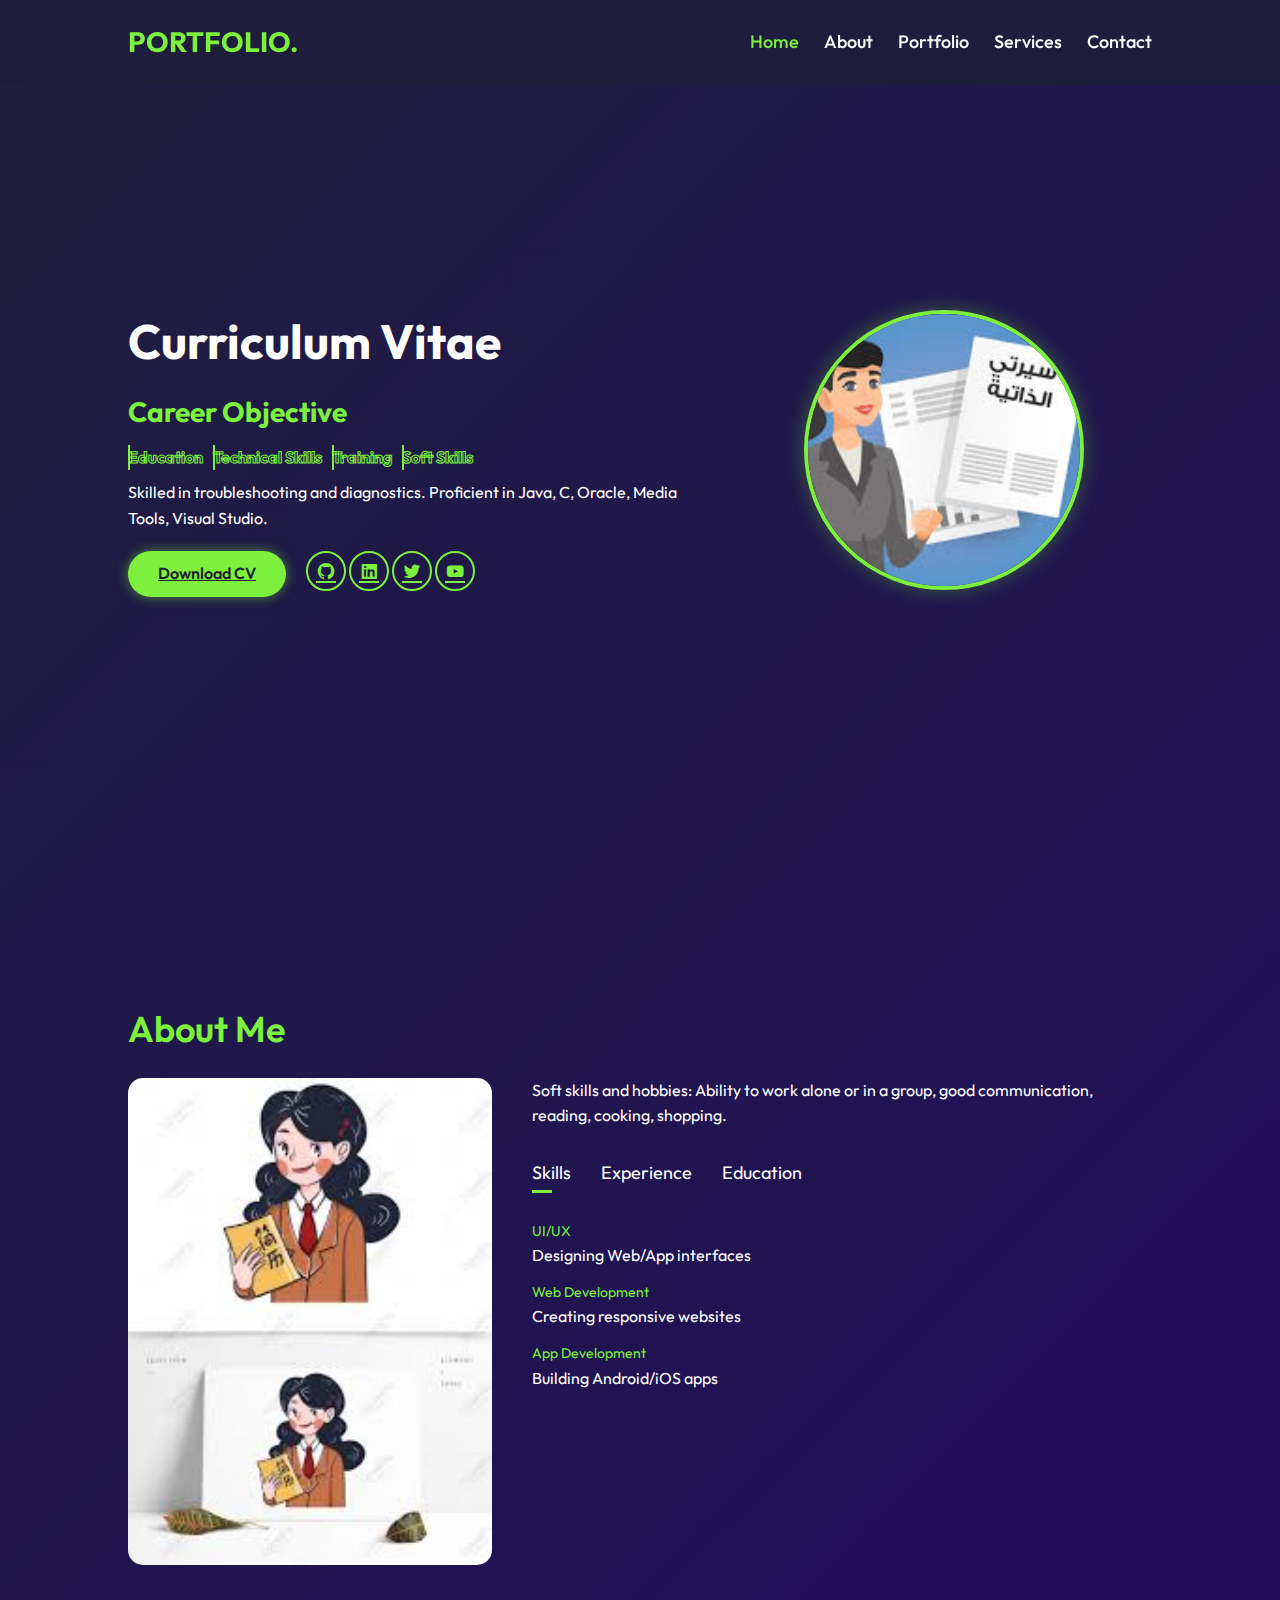
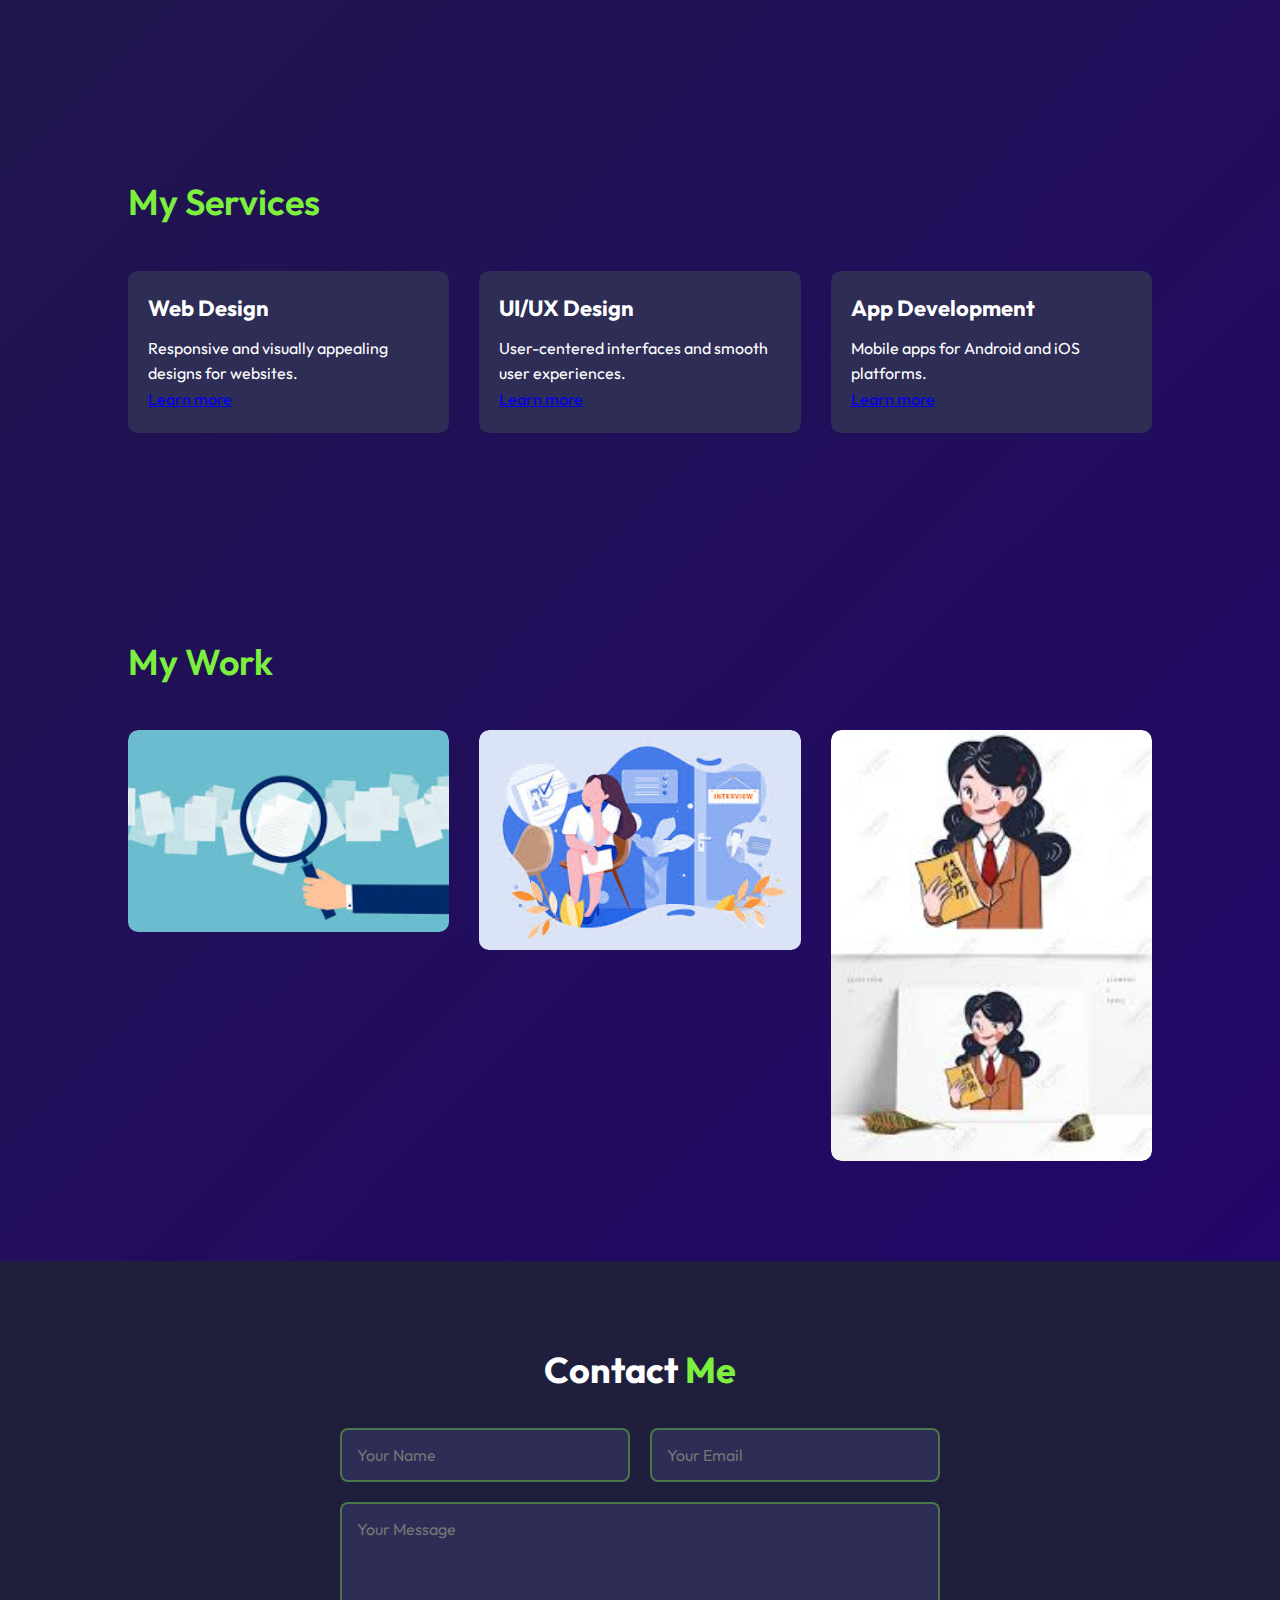
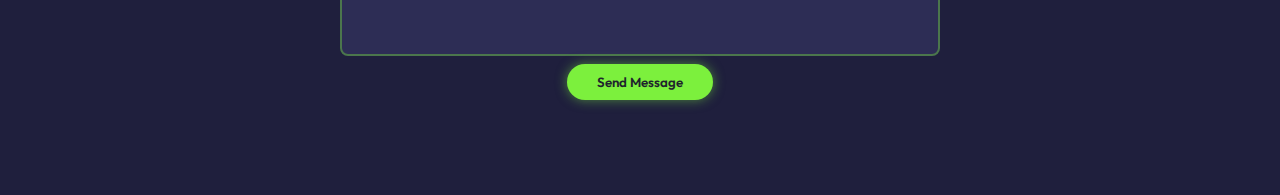
<file: index.html>
<!DOCTYPE html>
<html lang="en">
<head>
  <meta charset="UTF-8" />
  <meta name="viewport" content="width=device-width, initial-scale=1.0"/>
  <title>Modern CV Portfolio</title>
  <link rel="stylesheet" href="style.css" />
  <link href='https://unpkg.com/boxicons@2.1.4/css/boxicons.min.css' rel='stylesheet'>
  <link href="https://fonts.googleapis.com/css2?family=Outfit:wght@400;600;700&display=swap" rel="stylesheet">
</head>
<body>

  <!-- Navigation -->
  <nav class="navbar">
    <a href="#" class="logo">Portfolio.</a>
    <ul>
      <li><a class="link active" href="#home">Home</a></li>
      <li><a class="link" href="#about">About</a></li>
      <li><a class="link" href="#portfolio">Portfolio</a></li>
      <li><a class="link" href="#services">Services</a></li>
      <li><a class="link" href="#contact">Contact</a></li>
    </ul>
  </nav>

  <!-- Home Section -->
  <section class="home" id="home">
    <div class="home-info">
      <h1>Curriculum Vitae</h1>
      <h2>Career Objective</h2>
      <div class="animated-tags">
        <span data-text="Education" style="--i:1;">Education</span>
        <span data-text="Technical Skills" style="--i:2;">Technical Skills</span>
        <span data-text="Training" style="--i:3;">Training</span>
        <span data-text="Soft Skills" style="--i:4;">Soft Skills</span>
      </div>
      <p>Skilled in troubleshooting and diagnostics. Proficient in Java, C, Oracle, Media Tools, Visual Studio.</p>

      <div class="btn-sci">
        <a href="#" class="btn">Download CV</a>
        <div class="sci">
          <a href="#"><i class='bx bxl-github'></i></a>
          <a href="#"><i class='bx bxl-linkedin-square'></i></a>
          <a href="#"><i class='bx bxl-twitter'></i></a>
          <a href="#"><i class='bx bxl-youtube'></i></a>
        </div>
      </div>
    </div>

    <div class="home-img">
      <div class="img-box">
        <img src="cv3.jpg" alt="Profile">
      </div>
    </div>
  </section>

  <!-- About Section -->
  <section id="about">
    <div class="container">
      <h2 class="sub-title">About Me</h2>
      <div class="row">
        <div class="about-col-1">
          <img src="cv55.jpg" alt="About Me">
        </div>
        <div class="about-col-2">
          <p>Soft skills and hobbies: Ability to work alone or in a group, good communication, reading, cooking, shopping.</p>

          <div class="tab-titles">
            <p class="tab-links active-link" onclick="opentab('skills', event)">Skills</p>
            <p class="tab-links" onclick="opentab('experience', event)">Experience</p>
            <p class="tab-links" onclick="opentab('education', event)">Education</p>
          </div>

          <div class="tab-contents active-tab" id="skills">
            <ul>
              <li><span>UI/UX</span><br>Designing Web/App interfaces</li>
              <li><span>Web Development</span><br>Creating responsive websites</li>
              <li><span>App Development</span><br>Building Android/iOS apps</li>
            </ul>
          </div>

          <div class="tab-contents" id="experience">
            <ul>
              <li><span>2020 - Present</span><br>UI/UX Designer at XYZ</li>
              <li><span>2022</span><br>Web Developer at ABC</li>
              <li><span>2018</span><br>Intern at TechCorp</li>
            </ul>
          </div>

          <div class="tab-contents" id="education">
            <ul>
              <li><span>2019</span><br>B.Sc. in Computer Science</li>
              <li><span>2022</span><br>Full Stack Developer Course</li>
              <li><span>2023</span><br>UI/UX Design Certification</li>
            </ul>
          </div>
        </div>
      </div>
    </div>
  </section>

  <!-- Services Section -->
  <section id="services">
    <div class="container">
      <h2 class="sub-title">My Services</h2>
      <div class="services-list">
        <div>
          <h3>Web Design</h3>
          <p>Responsive and visually appealing designs for websites.</p>
          <a href="#">Learn more</a>
        </div>
        <div>
          <h3>UI/UX Design</h3>
          <p>User-centered interfaces and smooth user experiences.</p>
          <a href="#">Learn more</a>
        </div>
        <div>
          <h3>App Development</h3>
          <p>Mobile apps for Android and iOS platforms.</p>
          <a href="#">Learn more</a>
        </div>
      </div>
    </div>
  </section>

  <!-- Portfolio Section -->
  <section id="portfolio">
    <div class="container">
      <h2 class="sub-title">My Work</h2>
      <div class="work-list">
        <div class="work">
          <img src="cont55.jpg" alt="Work 1">
          <div class="layer">
            <h3>Social Media App</h3>
            <p>Connects you with talented people around the world.</p>
            <a href="#"><i class='bx bx-link-external'></i></a>
          </div>
        </div>

        <div class="work">
          <img src="cvv2.jpg" alt="Work 2">
          <div class="layer">
            <h3>Music App</h3>
            <p>Stream music and connect with artists worldwide.</p>
            <a href="#"><i class='bx bx-link-external'></i></a>
          </div>
        </div>

        <div class="work">
          <img src="cv55.jpg" alt="Work 3">
          <div class="layer">
            <h3>Online Shopping App</h3>
            <p>Shop products globally with ease and security.</p>
            <a href="#"><i class='bx bx-link-external'></i></a>
          </div>
        </div>
      </div>
    </div>
  </section>

  <!-- Contact Section -->
 <section class="contact" id="contact">
  <h2>Contact <span>Me</span></h2>
  <form id="contactForm">
    <div class="input-group">
      <input type="text" name="name" id="name" placeholder="Your Name" required>
      <input type="email" name="email" id="email" placeholder="Your Email" required>
    </div>
    <textarea name="message" id="message" rows="6" placeholder="Your Message" required></textarea>
    <button type="submit" class="btn">Send Message</button>
    <p id="form-status"></p> <!-- ✅ Add this line -->
  </form>
</section>

<script src="https://cdn.emailjs.com/dist/email.min.js"></script>
<script>
  (function() {
    emailjs.init("uBChcjJWC1CMb2XgS"); // ✅ Your actual PUBLIC KEY
  })();

  document.getElementById("contactForm").addEventListener("submit", function(e) {
    e.preventDefault();

    const formStatus = document.getElementById("form-status");

    emailjs.sendForm("service_qe9jlwk", "template_prh34aq", this)
      .then(() => {
        formStatus.textContent = "✅ Message sent successfully!";
        formStatus.style.color = "#7cf03d"; // green
        this.reset();
      }, (error) => {
        formStatus.textContent = "❌ Failed to send message. Please try again.";
        formStatus.style.color = "red";
        console.error("EmailJS error:", error);
      });
  });
</script>





</body>
</html>
</file>
<file: style.css>
/* Reset and Base Styles */
* {
  margin: 0;
  padding: 0;
  box-sizing: border-box;
  font-family: 'Outfit', sans-serif;
}

body {
  background: linear-gradient(135deg, #1f1f3d, #23036e);
  color: #fff;
  line-height: 1.6;
  scroll-behavior: smooth;
}

/* Navbar */
.navbar {
  position: fixed;
  top: 0;
  width: 100%;
  padding: 20px 10%;
  background: rgba(30, 30, 60, 0.9);
  display: flex;
  justify-content: space-between;
  align-items: center;
  z-index: 1000;
  backdrop-filter: blur(8px);
}

.logo {
  font-size: 28px;
  font-weight: 700;
  color: #7cf03d;
  text-transform: uppercase;
  text-decoration: none;
}

.navbar ul {
  display: flex;
  gap: 25px;
  list-style: none;
}

.link {
  color: #ffffff;
  text-decoration: none;
  font-size: 18px;
  font-weight: 500;
  transition: 0.3s ease;
}

.link:hover,
.link.active {
  color: #7cf03d;
}

/* Home */
section {
  padding: 100px 10%;
}

.home {
  display: flex;
  align-items: center;
  justify-content: space-between;
  min-height: 100vh;
  gap: 40px;
  flex-wrap: wrap;
}

.home-info {
  flex: 1 1 450px;
}

.home-info h1 {
  font-size: 48px;
  margin-bottom: 10px;
}

.home-info h2 {
  font-size: 28px;
  color: #7cf03d;
  margin: 10px 0;
}

.animated-tags {
  display: flex;
  flex-wrap: wrap;
  gap: 10px;
  margin: 10px 0;
}

.animated-tags span {
  position: relative;
  color: transparent;
  -webkit-text-stroke: 1px #7cf03d;
  font-weight: bold;
  animation: display-text 16s linear infinite;
  animation-delay: calc(-4s * var(--i));
}

.animated-tags span::before {
  content: attr(data-text);
  position: absolute;
  color: #7cf03d;
  border-right: 2px solid #7cf03d;
  overflow: hidden;
  white-space: nowrap;
  width: 0;
  animation: fill-text 4s linear infinite;
}

@keyframes fill-text {
  0%, 10% { width: 0; }
  70%, 90% { width: 100%; }
}

.btn-sci {
  margin-top: 20px;
  display: flex;
  gap: 20px;
  flex-wrap: wrap;
}

.btn {
  background: #7cf03d;
  color: #1f242d;
  padding: 10px 30px;
  border-radius: 30px;
  font-weight: 600;
  transition: 0.3s ease;
  border: none;
  box-shadow: 0 0 12px #7cf03d80;
  cursor: pointer;
}

.btn:hover {
  background: transparent;
  color: #7cf03d;
  border: 2px solid #7cf03d;
}

.sci a {
  display: inline-flex;
  align-items: center;
  justify-content: center;
  width: 40px;
  height: 40px;
  border: 2px solid #7cf03d;
  border-radius: 50%;
  color: #7cf03d;
  font-size: 20px;
  transition: 0.3s;
}

.sci a:hover {
  background: #7cf03d;
  color: #1f1f1f;
}

/* Home Image */
.home-img {
  flex: 1 1 300px;
  display: flex;
  justify-content: center;
}

.img-box {
  width: 280px;
  height: 280px;
  border-radius: 50%;
  overflow: hidden;
  border: 4px solid #7cf03d;
  box-shadow: 0 0 20px #7cf03d50;
}

.img-box img {
  width: 100%;
  height: 100%;
  object-fit: cover;
}

/* About */
#about {
  color: #fff;
}

.row {
  display: flex;
  flex-wrap: wrap;
  gap: 40px;
}

.about-col-1 {
  flex: 1 1 35%;
}

.about-col-1 img {
  width: 100%;
  border-radius: 15px;
}

.about-col-2 {
  flex: 1 1 60%;
}

.sub-title {
  font-size: 36px;
  font-weight: 600;
  margin-bottom: 20px;
  color: #7cf03d;
}

.tab-titles {
  display: flex;
  gap: 30px;
  margin: 30px 0;
}

.tab-links {
  font-size: 18px;
  cursor: pointer;
  position: relative;
}

.tab-links::after {
  content: '';
  width: 0;
  height: 3px;
  background: #7cf03d;
  position: absolute;
  left: 0;
  bottom: -5px;
  transition: 0.5s;
}

.tab-links.active-link::after {
  width: 50%;
}

.tab-contents {
  display: none;
}

.tab-contents.active-tab {
  display: block;
}

.tab-contents ul li {
  list-style: none;
  margin-bottom: 10px;
}

.tab-contents ul li span {
  color: #7cf03d;
  font-size: 14px;
}

/* Services */
#services .services-list {
  display: grid;
  grid-template-columns: repeat(auto-fit, minmax(250px, 1fr));
  gap: 30px;
  margin-top: 40px;
}

.services-list div {
  background: #2d2d55;
  padding: 20px;
  border-radius: 10px;
  transition: 0.3s;
}

.services-list div:hover {
  background: #7cf03d;
  color: #1f1f1f;
}

.services-list h3 {
  margin-bottom: 10px;
  font-size: 22px;
}

/* Portfolio */
#portfolio .work-list {
  display: grid;
  grid-template-columns: repeat(auto-fit, minmax(250px, 1fr));
  gap: 30px;
  margin-top: 40px;
}

.work {
  position: relative;
  overflow: hidden;
  border-radius: 10px;
}

.work img {
  width: 100%;
  display: block;
  border-radius: 10px;
}

.layer {
  position: absolute;
  top: 0;
  left: 0;
  width: 100%;
  height: 100%;
  background: linear-gradient(rgba(0, 0, 0, 0.6), #7cf03d);
  color: #fff;
  display: flex;
  flex-direction: column;
  justify-content: center;
  align-items: center;
  padding: 20px;
  opacity: 0;
  transition: 0.5s;
  text-align: center;
}

.work:hover .layer {
  opacity: 1;
}

.layer i {
  font-size: 24px;
  margin-top: 10px;
  color: #1f1f1f;
  background: #fff;
  border-radius: 50%;
  padding: 8px;
}

/* Contact */
.contact {
  text-align: center;
  padding: 80px 10%;
  background: #1f1f3d;
}

.contact h2 {
  font-size: 36px;
  margin-bottom: 30px;
}

.contact h2 span {
  color: #7cf03d;
}

form {
  max-width: 600px;
  margin: 0 auto;
}

.input-group {
  display: flex;
  gap: 20px;
  margin-bottom: 20px;
  flex-wrap: wrap;
}

.input-group input {
  flex: 1 1 48%;
}

input,
textarea {
  width: 100%;
  padding: 15px;
  background: #2d2d55;
  border: 2px solid #7cf03d60;
  border-radius: 8px;
  color: #fff;
  font-size: 16px;
  resize: none;
  transition: 0.3s ease;
}

input:focus,
textarea:focus {
  border-color: #7cf03d;
  outline: none;
}

#form-status {
  margin-top: 15px;
  font-size: 16px;
  color: #7cf03d;
}

/* Responsive */
@media (max-width: 768px) {
  .navbar ul {
    flex-direction: column;
    background: #1f1f3d;
    position: absolute;
    top: 70px;
    right: 10%;
    display: none;
  }

  .home {
    flex-direction: column-reverse;
    align-items: center;
  }

  .tab-titles {
    flex-direction: column;
  }
}
</file>
